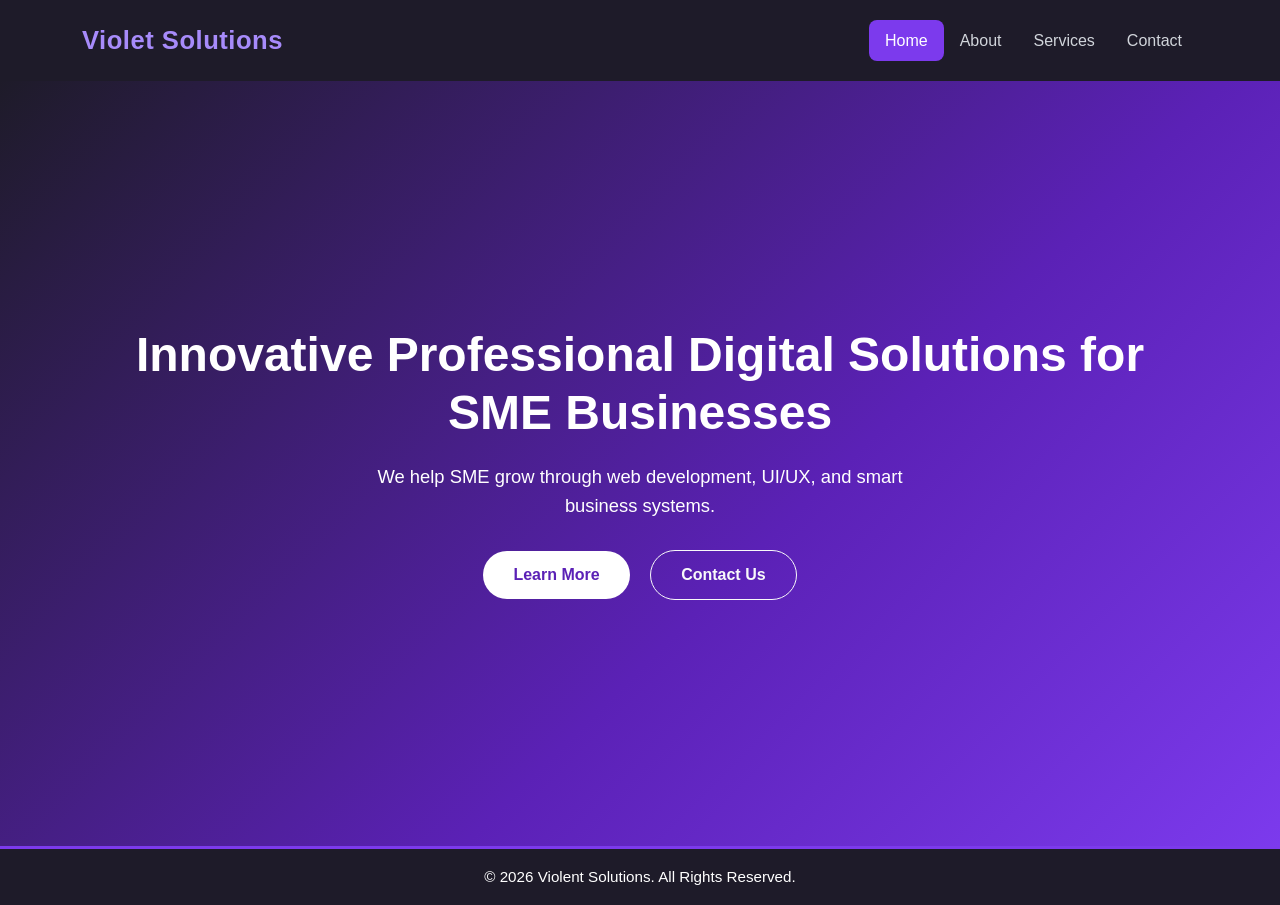
<file: index.html>
<!doctype html>
<html lang="en">
  <head>
    <meta charset="UTF-8" />
    <meta name="viewport" content="width=device-width, initial-scale=1.0" />
    <title>Violet Solutions | Home</title>
    <link
      href="https://cdn.jsdelivr.net/npm/bootstrap@5.3.3/dist/css/bootstrap.min.css"
      rel="stylesheet"
    />
    <link rel="stylesheet" href="style.css" />
  </head>
  <body>
    <nav class="navbar navbar-expand-lg navbar-dark">
      <div class="container">
        <a class="navbar-brand" href="index.html">Violet Solutions</a>
        <button
          class="navbar-toggler"
          type="button"
          data-bs-toggle="collapse"
          data-bs-target="#navMenu"
        >
          <span class="navbar-toggler-icon"></span>
        </button>
        <div class="collapse navbar-collapse" id="navMenu">
          <ul class="navbar-nav ms-auto">
            <li class="nav-item">
              <a class="nav-link active" href="index.html">Home</a>
            </li>
            <li class="nav-item">
              <a class="nav-link" href="about.html">About</a>
            </li>
            <li class="nav-item">
              <a class="nav-link" href="services.html">Services</a>
            </li>
            <li class="nav-item">
              <a class="nav-link" href="contact.html">Contact</a>
            </li>
          </ul>
        </div>
      </div>
    </nav>

    <header class="hero text-center text-white d-flex align-items-center">
      <div class="container">
        <h1>Innovative Professional Digital Solutions for SME Businesses</h1>
        <p>
          We help SME grow through web development, UI/UX, and smart business
          systems.
        </p>
        <a href="about.html" class="btn btn-primary me-3">Learn More</a>
        <a href="contact.html" class="btn btn-outline-light">Contact Us</a>
      </div>
    </header>

    <footer class="text-white text-center py-3">
      <p>&copy; 2026 Violent Solutions. All Rights Reserved.</p>
    </footer>

    <script src="https://cdn.jsdelivr.net/npm/bootstrap@5.3.3/dist/js/bootstrap.bundle.min.js"></script>
  </body>
</html>
</file>
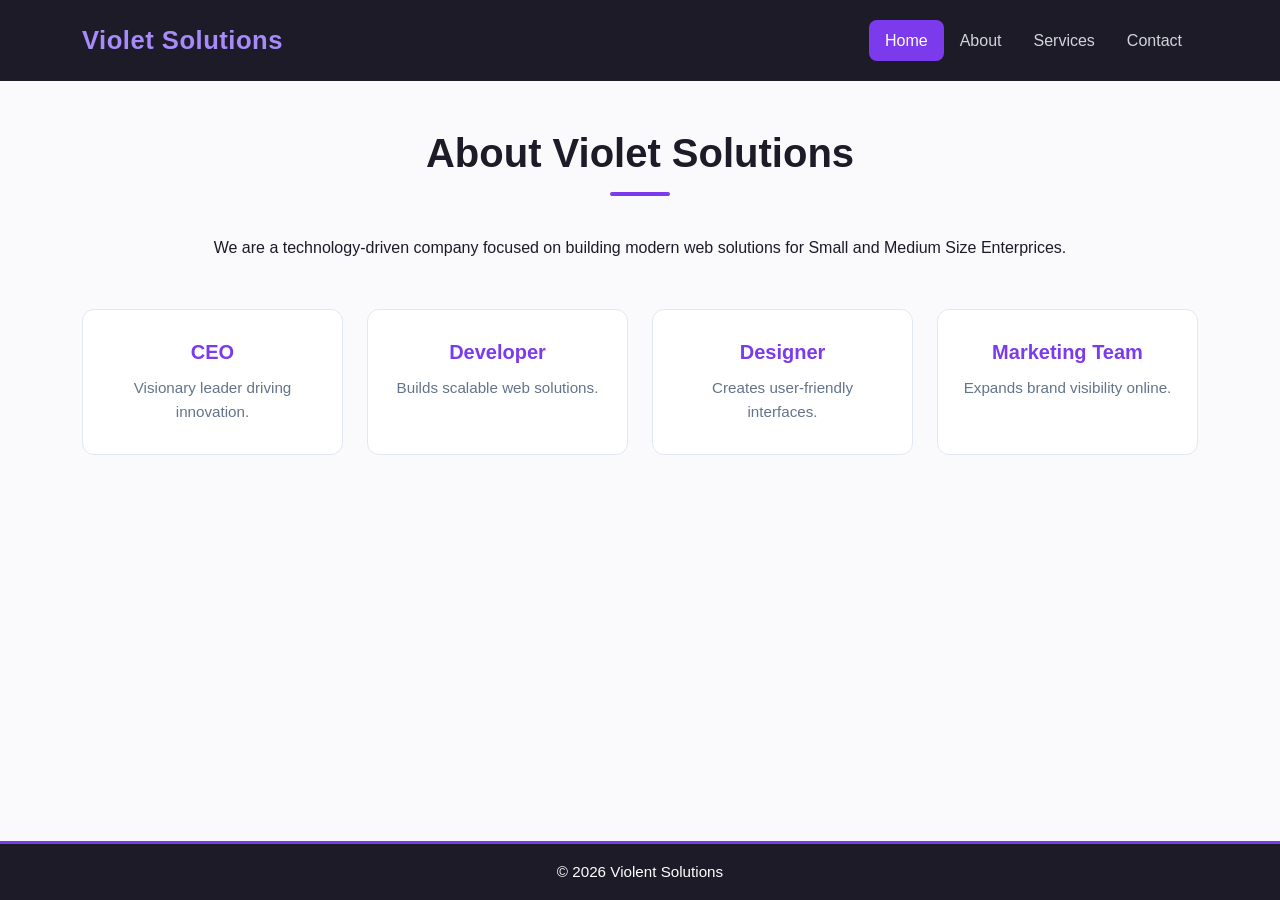
<file: about.html>
<!doctype html>
<html lang="en">
  <head>
    <meta charset="UTF-8" />
    <meta name="viewport" content="width=device-width, initial-scale=1.0" />
    <title>Violet Solutions | About Us</title>
    <link
      href="https://cdn.jsdelivr.net/npm/bootstrap@5.3.3/dist/css/bootstrap.min.css"
      rel="stylesheet"
    />
    <link rel="stylesheet" href="style.css" />
  </head>
  <body>
     <nav class="navbar navbar-expand-lg navbar-dark">
      <div class="container">
        <a class="navbar-brand" href="index.html">Violet Solutions</a>
        <button
          class="navbar-toggler"
          type="button"
          data-bs-toggle="collapse"
          data-bs-target="#navMenu"
        >
          <span class="navbar-toggler-icon"></span>
        </button>
        <div class="collapse navbar-collapse" id="navMenu">
          <ul class="navbar-nav ms-auto">
            <li class="nav-item">
              <a class="nav-link active" href="index.html">Home</a>
            </li>
            <li class="nav-item">
              <a class="nav-link" href="about.html">About</a>
            </li>
            <li class="nav-item">
              <a class="nav-link" href="services.html">Services</a>
            </li>
            <li class="nav-item">
              <a class="nav-link" href="contact.html">Contact</a>
            </li>
          </ul>
        </div>
      </div>
    </nav>

    <section class="container py-5">
      <h1 class="text-center mb-4">About Violet Solutions</h1>
      <p class="text-center">
        We are a technology-driven company focused on building modern web
        solutions for Small and Medium Size Enterprices.
      </p>

      <div class="row mt-5">
        <div class="col-md-3 mb-4">
          <div class="team-card p-3 text-center">
            <h5>CEO</h5>
            <p>Visionary leader driving innovation.</p>
          </div>
        </div>
        <div class="col-md-3 mb-4">
          <div class="team-card p-3 text-center">
            <h5>Developer</h5>
            <p>Builds scalable web solutions.</p>
          </div>
        </div>
        <div class="col-md-3 mb-4">
          <div class="team-card p-3 text-center">
            <h5>Designer</h5>
            <p>Creates user-friendly interfaces.</p>
          </div>
        </div>
        <div class="col-md-3 mb-4">
          <div class="team-card p-3 text-center">
            <h5>Marketing Team</h5>
            <p>Expands brand visibility online.</p>
          </div>
        </div>
      </div>
    </section>

    <footer class="text-white text-center py-3">
      <p>&copy; 2026 Violent Solutions</p>
    </footer>
    <script src="https://cdn.jsdelivr.net/npm/bootstrap@5.3.3/dist/js/bootstrap.bundle.min.js"></script>
  </body>
</html>
</file>
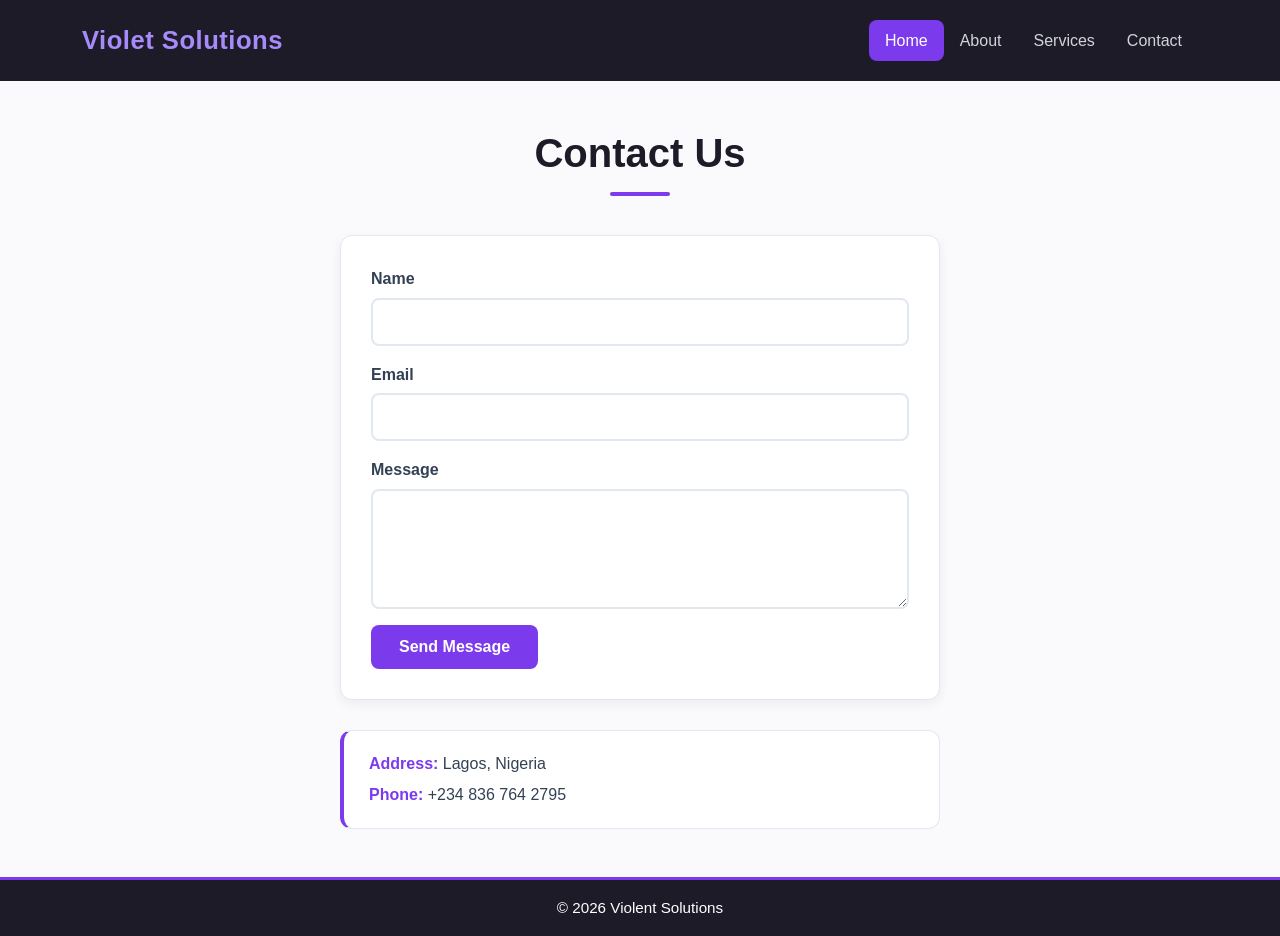
<file: contact.html>
<!doctype html>
<html lang="en">
  <head>
    <meta charset="UTF-8" />
    <meta name="viewport" content="width=device-width, initial-scale=1.0" />
    <title>Violet Solutions | Contact</title>
    <link
      href="https://cdn.jsdelivr.net/npm/bootstrap@5.3.3/dist/css/bootstrap.min.css"
      rel="stylesheet"
    />
    <link rel="stylesheet" href="style.css" />
  </head>
  <body>
    <nav class="navbar navbar-expand-lg navbar-dark">
      <div class="container">
        <a class="navbar-brand" href="index.html">Violet Solutions</a>
        <button
          class="navbar-toggler"
          type="button"
          data-bs-toggle="collapse"
          data-bs-target="#navMenu"
        >
          <span class="navbar-toggler-icon"></span>
        </button>
        <div class="collapse navbar-collapse" id="navMenu">
          <ul class="navbar-nav ms-auto">
            <li class="nav-item">
              <a class="nav-link active" href="index.html">Home</a>
            </li>
            <li class="nav-item">
              <a class="nav-link" href="about.html">About</a>
            </li>
            <li class="nav-item">
              <a class="nav-link" href="services.html">Services</a>
            </li>
            <li class="nav-item">
              <a class="nav-link" href="contact.html">Contact</a>
            </li>
          </ul>
        </div>
      </div>
    </nav>

    <section class="container py-5">
      <h1 class="text-center mb-4">Contact Us</h1>
      <form id="contactForm">
        <div class="mb-3">
          <label>Name</label>
          <input type="text" id="name" class="form-control" />
        </div>
        <div class="mb-3">
          <label>Email</label>
          <input type="email" id="email" class="form-control" />
        </div>
        <div class="mb-3">
          <label>Message</label>
          <textarea id="message" class="form-control"></textarea>
        </div>
        <button type="submit" class="btn btn-primary">Send Message</button>
      </form>

      <div class="mt-4">
        <p><strong>Address:</strong> Lagos, Nigeria</p>
        <p><strong>Phone:</strong> +234 836 764 2795</p>
      </div>
    </section>

    <footer class="text-white text-center py-3">
      <p>&copy; 2026 Violent Solutions</p>
    </footer>

    <script src="script.js"></script>
    <script src="https://cdn.jsdelivr.net/npm/bootstrap@5.3.3/dist/js/bootstrap.bundle.min.js"></script>
  </body>
</html>
</file>
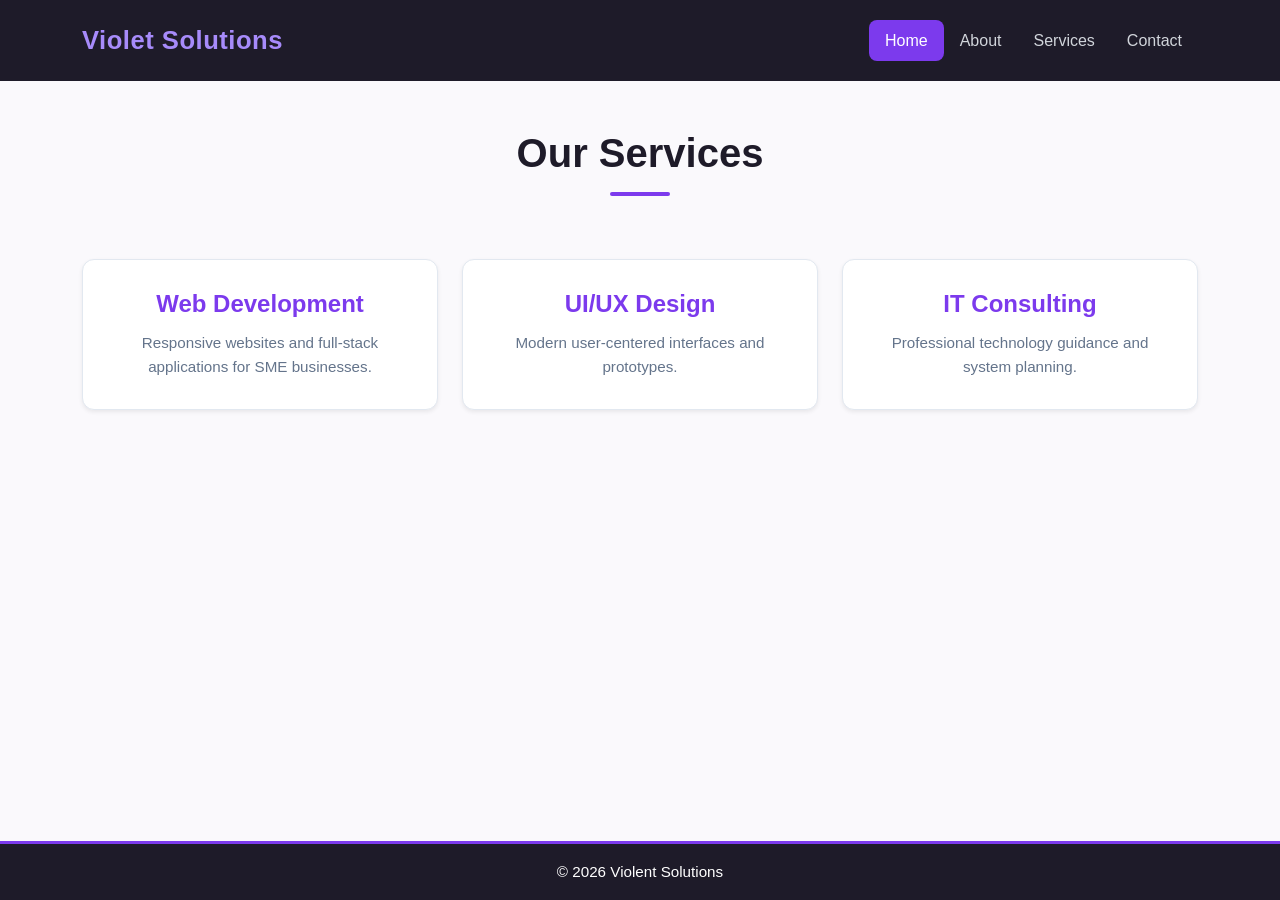
<file: services.html>
<!doctype html>
<html lang="en">
  <head>
    <meta charset="UTF-8" />
    <meta name="viewport" content="width=device-width, initial-scale=1.0" />
    <title>Violet Solutions | Services</title>
    <link
      href="https://cdn.jsdelivr.net/npm/bootstrap@5.3.3/dist/css/bootstrap.min.css"
      rel="stylesheet"
    />
    <link rel="stylesheet" href="style.css" />
  </head>
  <body>
    <nav class="navbar navbar-expand-lg navbar-dark">
      <div class="container">
        <a class="navbar-brand" href="index.html">Violet Solutions</a>
        <button
          class="navbar-toggler"
          type="button"
          data-bs-toggle="collapse"
          data-bs-target="#navMenu"
        >
          <span class="navbar-toggler-icon"></span>
        </button>
        <div class="collapse navbar-collapse" id="navMenu">
          <ul class="navbar-nav ms-auto">
            <li class="nav-item">
              <a class="nav-link active" href="index.html">Home</a>
            </li>
            <li class="nav-item">
              <a class="nav-link" href="about.html">About</a>
            </li>
            <li class="nav-item">
              <a class="nav-link" href="services.html">Services</a>
            </li>
            <li class="nav-item">
              <a class="nav-link" href="contact.html">Contact</a>
            </li>
          </ul>
        </div>
      </div>
    </nav>

    <section class="container py-5">
      <h1 class="text-center mb-5">Our Services</h1>
      <div class="row">
        <div class="col-md-4 mb-4">
          <div class="service-box p-4 shadow-sm">
            <h4>Web Development</h4>
            <p>
              Responsive websites and full-stack applications for SME
              businesses.
            </p>
          </div>
        </div>
        <div class="col-md-4 mb-4">
          <div class="service-box p-4 shadow-sm">
            <h4>UI/UX Design</h4>
            <p>Modern user-centered interfaces and prototypes.</p>
          </div>
        </div>
        <div class="col-md-4 mb-4">
          <div class="service-box p-4 shadow-sm">
            <h4>IT Consulting</h4>
            <p>Professional technology guidance and system planning.</p>
          </div>
        </div>
      </div>
    </section>

    <footer class="text-white text-center py-3">
      <p>&copy; 2026 Violent Solutions</p>
    </footer>
    <script src="https://cdn.jsdelivr.net/npm/bootstrap@5.3.3/dist/js/bootstrap.bundle.min.js"></script>
  </body>
</html>
</file>
<file: style.css>
* {
  margin: 0;
  padding: 0;
  box-sizing: border-box;
}
body {
  font-family: 'Segoe UI', sans-serif;
  background: #faf9fc;
  color: #1e1b29;
  line-height: 1.6;
  display: flex;
  flex-direction: column;
  min-height: 100vh;
}

.navbar {
  background: #1e1b29 !important;
  padding: 15px 0;
  position: sticky;
  top: 0;
  z-index: 1000;
}

.navbar-brand {
  font-size: 1.6rem;
  font-weight: 800;
  color: #a78bfa !important;
  letter-spacing: 0.5px;
}

.nav-link {
  color: #d1d5db !important;
  font-weight: 500;
  padding: 8px 16px !important;
  border-radius: 8px;
  transition: all 0.3s ease;
}

.nav-link:hover {
  color: #ffffff !important;
  background: rgba(167, 139, 250, 0.15);
}

.nav-link.active {
  color: #ffffff !important;
  background: #7c3aed;
}

.navbar-toggler {
  border: 1px solid rgba(255, 255, 255, 0.2);
}

.navbar-toggler:focus {
  box-shadow: 0 0 0 3px rgba(124, 58, 237, 0.4);
}


@media (max-width: 991px) {
  .navbar-collapse {
    position: fixed;
    top: 0;
    right: -100%;
    width: 75%;
    max-width: 280px;
    height: 100vh;
    background: #1e1b29;
    padding: 70px 20px 20px;
    box-shadow: -8px 0 20px rgba(0, 0, 0, 0.3);
    transition: right 0.3s ease;
    display: block !important;
  }

  .navbar-collapse.show {
    right: 0;
  }

  .navbar-nav {
    flex-direction: column;
    gap: 6px;
  }

  .nav-link {
    padding: 12px 16px !important;
    font-size: 1.05rem;
  }

  .navbar-toggler {
    z-index: 1100;
    position: relative;
  }
}


.hero {
  min-height: 85vh;
  background: linear-gradient(135deg, #1e1b29 0%, #5b21b6 60%, #7c3aed 100%);
  padding: 80px 20px;
}

.hero h1 {
  font-size: 3rem;
  font-weight: 800;
  margin-bottom: 20px;
  line-height: 1.2;
}

.hero p {
  font-size: 1.15rem;
  margin-bottom: 30px;
  max-width: 600px;
  margin-left: auto;
  margin-right: auto;
}

.hero .btn {
  padding: 12px 30px;
  font-weight: 600;
  border-radius: 50px;
  transition: all 0.3s ease;
}

.hero .btn-primary {
  background: #ffffff;
  color: #5b21b6;
  border: none;
}

.hero .btn-primary:hover {
  transform: translateY(-2px);
  background: #ffffff;
  color: #5b21b6;
}

.hero .btn-outline-light:hover {
  transform: translateY(-2px);
  background: rgba(255, 255, 255, 0.15);
}


section {
  flex: 1;
  padding: 60px 0;
}

section h1 {
  font-size: 2.5rem;
  font-weight: 800;
  color: #1e1b29;
  text-align: center;
  margin-bottom: 20px;
  position: relative;
  padding-bottom: 15px;
}

section h1::after {
  content: "";
  display: block;
  width: 60px;
  height: 4px;
  background: #7c3aed;
  border-radius: 2px;
  margin: 15px auto 0;
}


.team-card,
.service-box {
  background: #ffffff;
  border-radius: 12px;
  border: 1px solid #e2e8f0;
  padding: 30px 25px !important;
  height: 100%;
  text-align: center;
  transition: all 0.3s ease;
}

.team-card:hover,
.service-box:hover {
  transform: translateY(-5px);
  box-shadow: 0 12px 30px rgba(124, 58, 237, 0.15);
  border-color: #a78bfa;
}

.team-card h5,
.service-box h4 {
  color: #7c3aed;
  font-weight: 700;
  margin-bottom: 12px;
}

.team-card p,
.service-box p {
  color: #64748b;
  font-size: 0.95rem;
  margin: 0;
}

#contactForm {
  max-width: 600px;
  margin: 0 auto;
  background: #ffffff;
  padding: 30px;
  border-radius: 12px;
  border: 1px solid #e2e8f0;
  box-shadow: 0 4px 12px rgba(30, 27, 41, 0.06);
}

#contactForm label {
  font-weight: 600;
  color: #334155;
  margin-bottom: 6px;
  display: block;
}

.form-control {
  border: 2px solid #e2e8f0;
  border-radius: 8px;
  padding: 10px 14px;
  transition: all 0.3s ease;
}

.form-control:focus {
  border-color: #7c3aed;
  box-shadow: 0 0 0 3px rgba(124, 58, 237, 0.15);
  outline: none;
}

textarea.form-control {
  min-height: 120px;
  resize: vertical;
}


section .mt-4 {
  max-width: 600px;
  margin: 30px auto 0 !important;
  background: #ffffff;
  padding: 20px 25px;
  border-radius: 12px;
  border: 1px solid #e2e8f0;
  border-left: 4px solid #7c3aed;
}

section .mt-4 p {
  margin-bottom: 6px;
  color: #334155;
}

section .mt-4 p:last-child {
  margin-bottom: 0;
}

section .mt-4 strong {
  color: #7c3aed;
}


.btn-primary {
  background: #7c3aed;
  border: none;
  padding: 10px 28px;
  font-weight: 600;
  border-radius: 8px;
  transition: all 0.3s ease;
}

.btn-primary:hover {
  background: #5b21b6;
  transform: translateY(-2px);
}

footer {
  background: #1e1b29 !important;
  color: #ffffff;
  margin-top: auto;
  padding: 20px 0 !important;
  border-top: 3px solid #7c3aed;
  text-align: center;
}

footer p {
  margin: 0;
  font-size: 0.95rem;
}


@media (max-width: 768px) {
  .hero {
    min-height: 70vh;
    padding: 50px 15px;
  }

  .hero h1 {
    font-size: 2rem;
  }

  .hero .btn {
    display: block;
    width: 100%;
    margin: 10px 0 !important;
  }

  section {
    padding: 40px 0;
  }

  section h1 {
    font-size: 2rem;
  }

  #contactForm,
  section .mt-4 {
    padding: 20px;
  }
}
</file>
